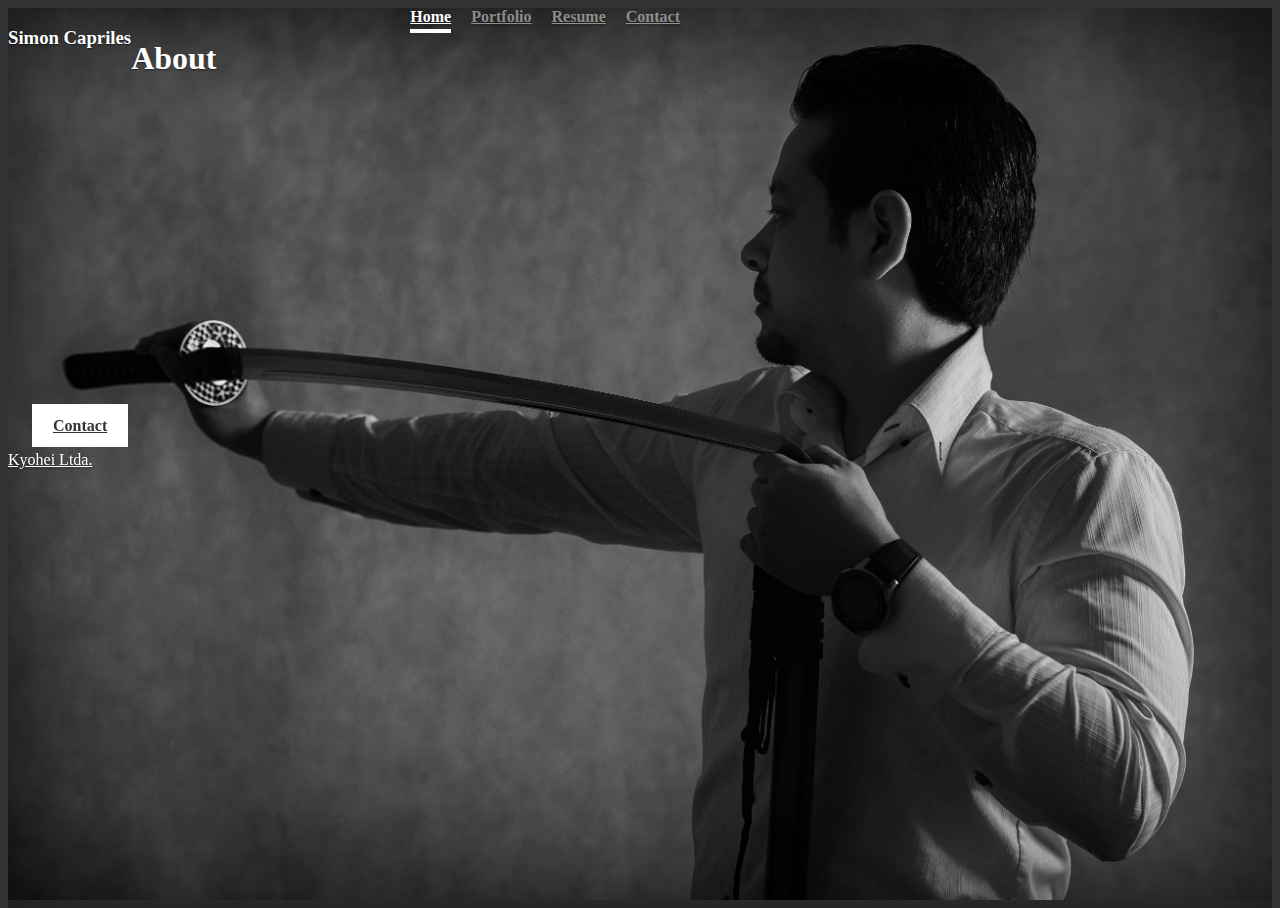
<file: index.html>
<!DOCTYPE html>
<html lang="en">
    <head>
        <meta charset="UTF-8">
        <meta name="viewport" content="width=device-width, initial-scale=1">
        <meta name="description" content="Simon Capriles´s web description">
        <meta name="author" content="Simon Capriles, Bootstrap and Fontawesome contributors">
        <title>Simon Capriles - About</title>
        <!--  Styles  -->
        <link href="https://cdn.jsdelivr.net/npm/bootstrap@5.0.1/dist/css/bootstrap.min.css" rel="stylesheet" integrity="sha384-+0n0xVW2eSR5OomGNYDnhzAbDsOXxcvSN1TPprVMTNDbiYZCxYbOOl7+AMvyTG2x" crossorigin="anonymous">
        <link href="static/css/cover.css" rel="stylesheet">
    </head>
    <body class="text-center" style="background: url(static/images/simon_home_cover.jpg) no-repeat center center fixed; background-size: cover;">
<!--        <img src="static/images/simon_home_cover.jpg" alt="Simon CV photo" height="100%" width="100%">-->
        <div class="cover-container d-flex w-100 h-100 p-3 mx-auto flex-column">
            <header class="masthead mb-auto">
                <div class="inner">
                    <h3 class="masthead-brand">Simon Capriles</h3>
                    <nav class="nav nav-masthead justify-content-center">
                        <a class="nav-link active" href="index.html">Home</a>
                        <a class="nav-link" href="portfolio.html">Portfolio</a>
                        <a class="nav-link" href="resume.html">Resume</a>
                        <a class="nav-link" href="contact.html">Contact</a>
                    </nav>
                </div>
            </header>
            <main role="main" class="inner cover">
                <h1 class="cover-heading">About</h1>
                <iframe width="560" height="315" src="https://www.youtube.com/embed/ab2WflD7vk0" title="YouTube video player" frameborder="0" allow="accelerometer; autoplay; clipboard-write; encrypted-media; gyroscope; picture-in-picture" allowfullscreen></iframe>                    <a href="contact.html" class="btn btn-lg btn-secondary">Contact</a>
                </p>
            </main>
            <footer class="mastfoot mt-auto">
                <div class="inner">
                    <a href="https://www.kyohei.bo" target="_blank">Kyohei Ltda.</a>
                </div>
            </footer>
        </div>
    </body>
</html>
</file>
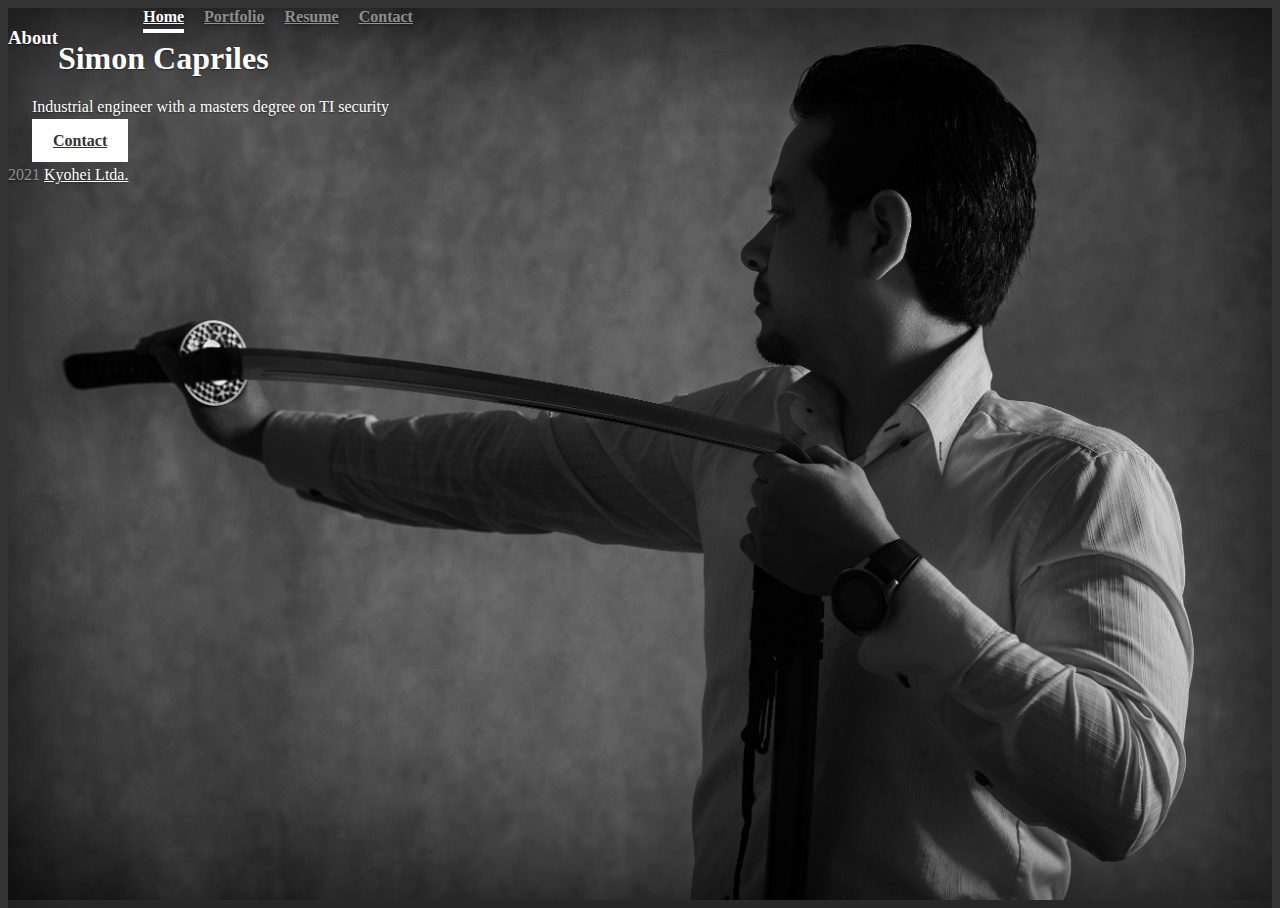
<file: about.html>
<!DOCTYPE html>
<html lang="en">
    <head>
        <meta charset="UTF-8">
        <meta name="description" content="Simon Capriles´s web description">
        <meta name="author" content="Simon Capriles and Bootstrap contributors">
        <title>Simon Capriles - About</title>
        <!--  Styles  -->
        <link href="https://cdn.jsdelivr.net/npm/bootstrap@5.0.1/dist/css/bootstrap.min.css" rel="stylesheet" integrity="sha384-+0n0xVW2eSR5OomGNYDnhzAbDsOXxcvSN1TPprVMTNDbiYZCxYbOOl7+AMvyTG2x" crossorigin="anonymous">
        <link href="static/css/cover.css" rel="stylesheet">
    </head>
    <body class="text-center" style="background: url(static/images/simon_home_cover.jpg) no-repeat center center fixed; background-size: cover;">
<!--        <img src="static/images/simon_home_cover.jpg" alt="Simon CV photo" height="100%" width="100%">-->
        <div class="cover-container d-flex w-100 h-100 p-3 mx-auto flex-column">
            <header class="masthead mb-auto">
                <div class="inner">
                    <h3 class="masthead-brand">About</h3>
                    <nav class="nav nav-masthead justify-content-center">
                        <a class="nav-link active" href="about.html">Home</a>
                        <a class="nav-link" href="portfolio.html">Portfolio</a>
                        <a class="nav-link" href="resume.html">Resume</a>
                        <a class="nav-link" href="contact.html">Contact</a>
                    </nav>
                </div>
            </header>
            <main role="main" class="inner cover">
                <h1 class="cover-heading">Simon Capriles</h1>
                <p class="lead">Industrial engineer with a masters degree on TI security</p>
                <p class="lead">
                    <a href="contact.html" class="btn btn-lg btn-secondary">Contact</a>
                </p>
            </main>
            <footer class="mastfoot mt-auto">
                <div class="inner">
                    <p>2021 <a href="https://kyohei.com.bo">Kyohei Ltda.</a></p>
                </div>
            </footer>
        </div>
    </body>
</html>
</file>
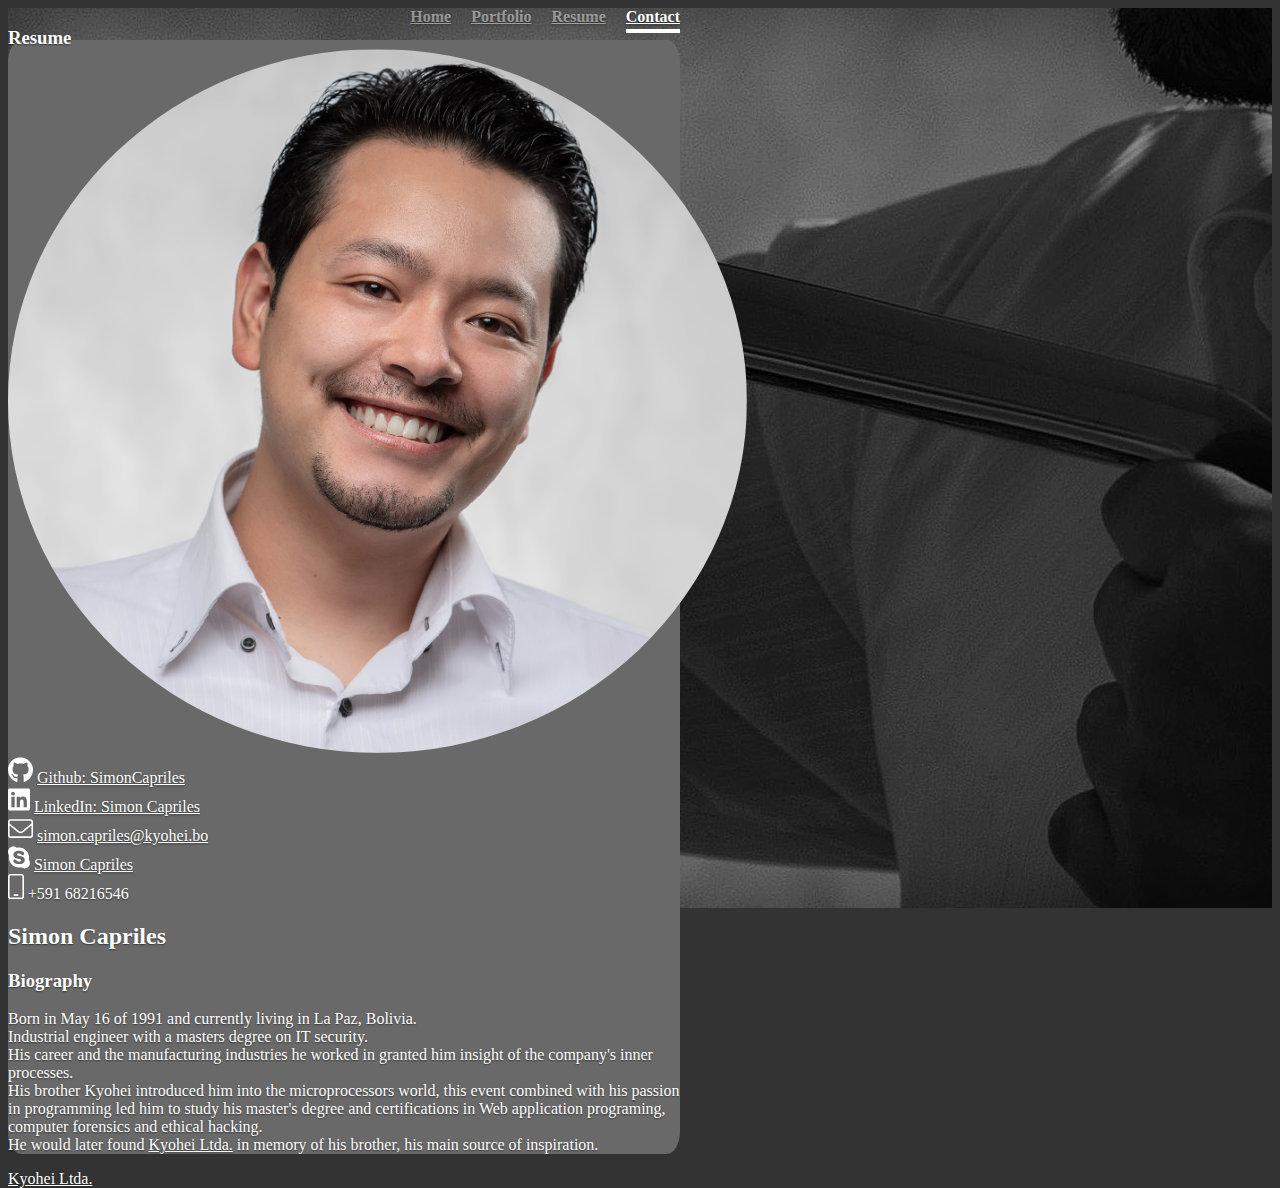
<file: contact.html>
<!DOCTYPE html>
<html lang="en">
<head>
    <meta charset="UTF-8">
    <meta name="viewport" content="width=device-width, initial-scale=1">
    <meta name="description" content="Simon Capriles´s web contact page">
    <meta name="author" content="Simon Capriles, Bootstrap and Fontawesome contributors">
    <title>Simon Capriles - Contact</title>
    <!--  Styles  -->
    <link href="https://cdn.jsdelivr.net/npm/bootstrap@5.0.1/dist/css/bootstrap.min.css" rel="stylesheet" integrity="sha384-+0n0xVW2eSR5OomGNYDnhzAbDsOXxcvSN1TPprVMTNDbiYZCxYbOOl7+AMvyTG2x" crossorigin="anonymous">
    <link href="static/css/cover.css" rel="stylesheet">
</head>
<body class="text-center" style="background: url(static/images/simon_home_cover.jpg) no-repeat center center fixed;">
    <div class="cover-container d-flex w-100 h-100 p-3 mx-auto flex-column">
        <header class="masthead mb-auto">
            <div class="inner">
                <h3 class="masthead-brand">Resume</h3>
                <nav class="nav nav-masthead justify-content-center">
                    <a class="nav-link" href="index.html">Home</a>
                    <a class="nav-link" href="portfolio.html">Portfolio</a>
                    <a class="nav-link" href="resume.html">Resume</a>
                    <a class="nav-link active" href="contact.html">Contact</a>
                </nav>
            </div>
        </header>
        <main>
            <div class="col-12">
                <div class="box shadow p-1" style="background-color: dimgray; border-radius: 2%;">
                    <div class="row">
                        <div class="col-12">
                            <div class="row">
                                <div class="col-6">
                                    <div class="p-3">
                                        <img style="border-radius: 50%;" src="static/images/SimonPresentacionXtrasmall3.png" alt="Simon CV photo" height="110%" width="110%">
                                    </div>
                                    <div class="p-1" style="text-align: left;">
                                        <img class="title-icon" width="25px;" height="auto;" src="static/icons/github-brands.svg" alt="" /> <a href="https://github.com/SimonCapriles">Github: SimonCapriles</a><br/>
                                        <img class="title-icon" width="auto;" height="25px;" src="static/icons/linkedin-brands.svg" alt="" /> <a href="https://www.linkedin.com/in/simon-capriles-1a83bbb2/">LinkedIn: Simon Capriles</a><br/>
                                        <img class="title-icon" width="25px;" height="auto;" src="static/icons/envelope-light.svg" alt="" /> <a href="mailto:simon.capriles@kyohei.bo">simon.capriles@kyohei.bo</a><br/>
                                        <img class="title-icon" width="auto;" height="25px;" src="static/icons/skype-brands.svg" alt="" /> <a href="skype:simon.capriles">Simon Capriles</a><br/>
                                        <img class="title-icon" width="auto;" height="25px;" src="static/icons/mobile-android-light.svg" alt="" /> +591 68216546<br/>
                                    </div>
                                </div>
                                <div class="col-6 pt-4">
                                    <div style="text-align: left;">
                                        <h2>Simon Capriles</h2>
                                        <h3>Biography</h3>
                                        <p>
                                            Born in May 16 of 1991 and currently living in La Paz, Bolivia.<br/>
                                            Industrial engineer with a masters degree on IT security.<br/>
                                            His career and the manufacturing industries he worked in granted him insight of the company's inner processes.<br/>
                                            His brother Kyohei introduced him into the microprocessors world, this event combined with his passion in programming led him to study his master's degree and certifications in Web application programing, computer forensics and ethical hacking.<br/>
                                            He would later found <a href="https://kyohei.bo">Kyohei Ltda.</a> in memory of his brother, his main source of inspiration.
                                        </p>
                                    </div>
                                </div>
                            </div>
                        </div>
                    </div>
                </div>
            </div>
        </main>
        <footer class="mastfoot mt-auto">
            <div class="inner">
                <a href="https://www.kyohei.bo" target="_blank">Kyohei Ltda.</a>
            </div>
        </footer>
    </div>
</body>
</html>
</file>
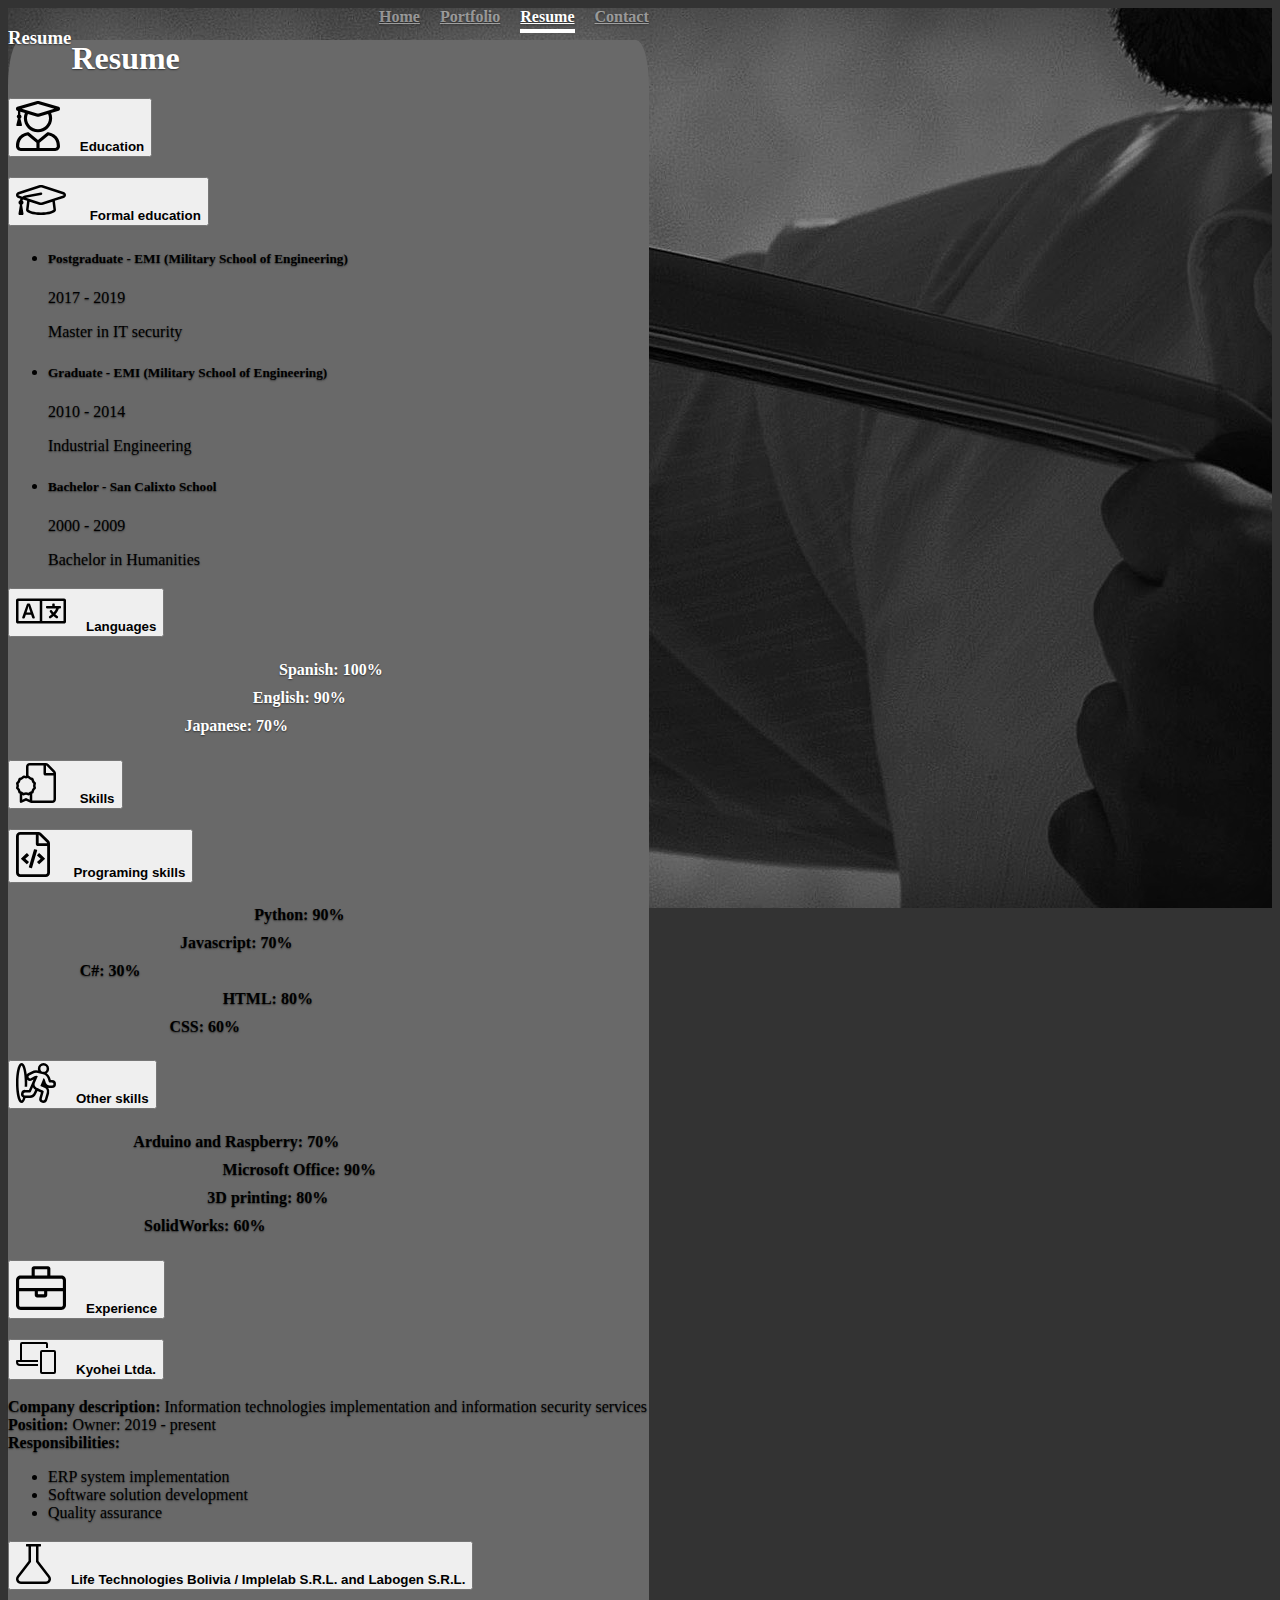
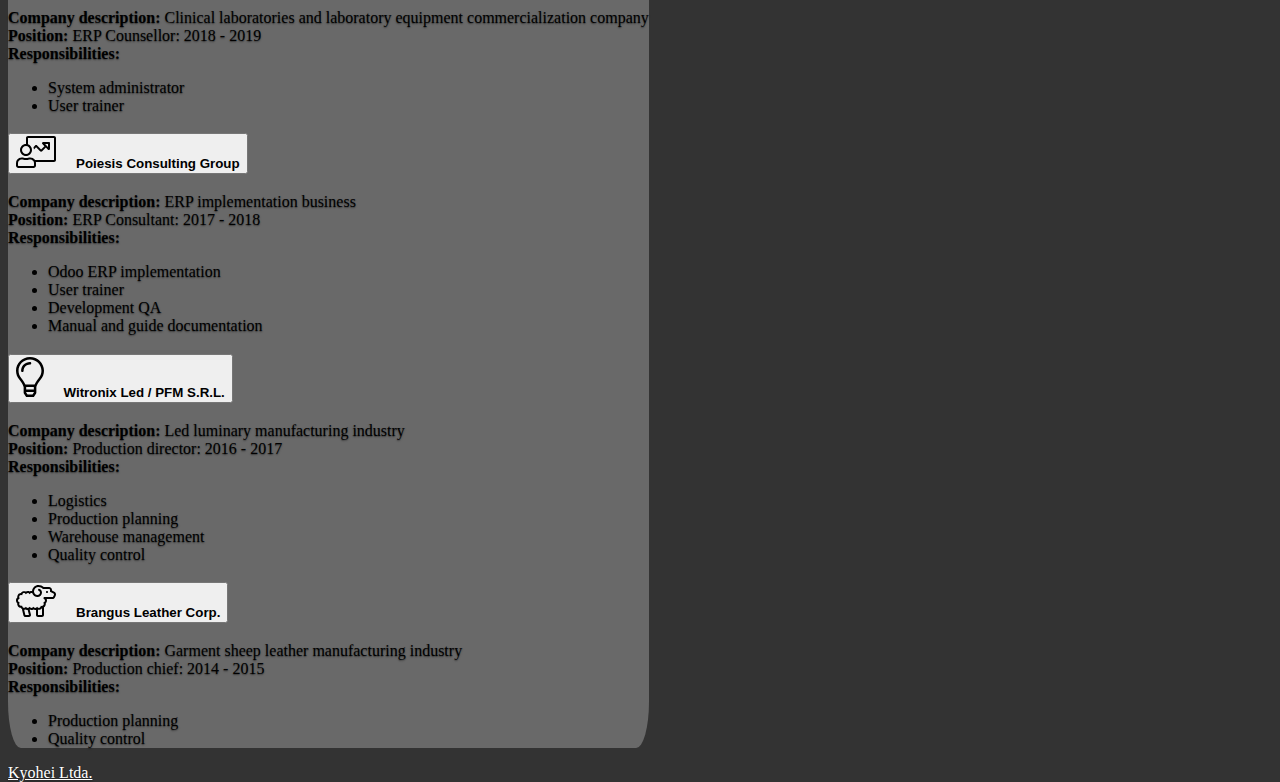
<file: resume.html>
<!DOCTYPE html>
<html lang="en">
    <head>
        <meta charset="UTF-8">
        <meta name="viewport" content="width=device-width, initial-scale=1">
        <meta name="description" content="Simon Capriles´s web resume">
        <meta name="author" content="Simon Capriles, Bootstrap and Fontawesome contributors">
        <title>Simon Capriles - Resume</title>
        <!--  Styles  -->
        <link href="https://cdn.jsdelivr.net/npm/bootstrap@5.0.1/dist/css/bootstrap.min.css" rel="stylesheet" integrity="sha384-+0n0xVW2eSR5OomGNYDnhzAbDsOXxcvSN1TPprVMTNDbiYZCxYbOOl7+AMvyTG2x" crossorigin="anonymous">
        <link href="static/css/cover.css" rel="stylesheet">
    </head>
    <body class="text-center" style="background: url(static/images/simon_home_cover.jpg) no-repeat center center fixed;">
        <div class="cover-container d-flex w-100 h-100 p-3 mx-auto flex-column">
            <header class="masthead mb-auto">
                <div class="inner">
                    <h3 class="masthead-brand">Resume</h3>
                    <nav class="nav nav-masthead justify-content-center">
                        <a class="nav-link" href="index.html">Home</a>
                        <a class="nav-link" href="portfolio.html">Portfolio</a>
                        <a class="nav-link active" href="resume.html">Resume</a>
                        <a class="nav-link" href="contact.html">Contact</a>
                    </nav>
                </div>
            </header>
            <main>
                <div class="col-12">
                    <div class="box shadow pb-0" style="background-color: dimgray; border-radius: 2%;">
                        <div class="pb-1">
                            <h1 class="title">Resume</h1>
                        </div>

                        <div class="pb-0">
                            <div class="row">
                                <div class="col-12">
                                    <div class="accordion" id="accordionResume">
                                        <div class="accordion-item">
                                            <h2 class="accordion-header" id="educationHeading">
                                                <button class="accordion-button collapsed" type="button" data-bs-toggle="collapse" data-bs-target="#collapseEducation" aria-expanded="true" aria-controls="collapseEducation">
                                                    <img class="title-icon" width="auto;" height="50px;" src="static/icons/user-graduate-light.svg" alt="" /><strong style="padding-left: 20px;">Education</strong>
                                                </button>
                                            </h2>
                                            <div id="collapseEducation" class="accordion-collapse collapse" aria-labelledby="educationHeading" data-bs-parent="#accordionResume">
                                                <div class="accordion-body">
                                                    <div class="accordion" id="accordionEducation">
                                                        <div class="accordion-item">
                                                            <!-- Formal education -->
                                                            <h3 class="accordion-header" id="formalHeading">
                                                                <button class="accordion-button collapsed" type="button" data-bs-toggle="collapse" data-bs-target="#collapseFormalEducation" aria-expanded="true" aria-controls="collapseFormalEducation">
                                                                    <img class="title-icon" width="50px" height="auto" src="static/icons/graduation-cap-light.svg" alt="" /> <strong style="padding-left: 20px;">Formal education</strong>
                                                                </button>
                                                            </h3>
                                                            <div id="collapseFormalEducation" class="accordion-collapse collapse" aria-labelledby="formalHeading" data-bs-parent="#accordionEducation">
                                                                <div class="accordion-body" style="text-align: left; color: black;">
                                                                    <ul style="text-align: left; color: black;">
                                                                        <li>
                                                                            <h5 class="title">Postgraduate - EMI (Military School of Engineering)</h5>
                                                                            <span>2017 - 2019</span>
                                                                            <p>Master in IT security</p>
                                                                        </li>
                                                                        <li>
                                                                            <h5 class="title">Graduate - EMI (Military School of Engineering)</h5>
                                                                            <span>2010 - 2014</span>
                                                                            <p>Industrial Engineering</p>
                                                                        </li>
                                                                        <li>
                                                                            <h5 class="title">Bachelor - San Calixto School</h5>
                                                                            <span>2000 - 2009</span>
                                                                            <p>Bachelor in Humanities</p>
                                                                        </li>
                                                                    </ul>
                                                                </div>
                                                            </div>
                                                        </div>
                                                        <div class="accordion-item">
                                                            <!-- Languages -->
                                                            <h3 class="accordion-header" id="languagesHeading">
                                                                <button class="accordion-button collapsed" type="button" data-bs-toggle="collapse" data-bs-target="#collapseLanguages" aria-expanded="true" aria-controls="collapseLanguages">
                                                                    <img class="title-icon" width="50px" height="auto" src="static/icons/language-light.svg" alt="" /><strong style="padding-left: 20px;">Languages</strong>
                                                                </button>
                                                            </h3>
                                                            <div id="collapseLanguages" class="accordion-collapse collapse" aria-labelledby="languagesHeading" data-bs-parent="#accordionEducation">
                                                                <div class="accordion-body">
                                                                    <div style="padding:5px;">
                                                                        <div class="progress">
                                                                            <div class="progress-bar progress-bar-striped progress-bar-animated" role="progressbar" style="width: 100%;" aria-valuenow="100" aria-valuemin="0" aria-valuemax="100">
                                                                                <div class="progress-text" style="text-align: center; padding-left: 5px; font-weight: bold;"><span>Spanish: 100%</span></div>
                                                                            </div>
                                                                        </div>
                                                                    </div>
                                                                    <div style="padding: 5px;">
                                                                        <div class="progress">
                                                                            <div class="progress-bar progress-bar-striped progress-bar-animated" role="progressbar" style="width: 90%;" aria-valuenow="90" aria-valuemin="0" aria-valuemax="100">
                                                                                <div class="progress-text" style="text-align: center; padding-left: 5px; font-weight: bold;"><span>English: 90%</span></div>
                                                                            </div>
                                                                        </div>
                                                                    </div>
                                                                    <div style="padding: 5px;">
                                                                        <div class="progress">
                                                                            <div class="progress-bar progress-bar-striped progress-bar-animated" role="progressbar" style="width: 70%;" aria-valuenow="70" aria-valuemin="0" aria-valuemax="100">
                                                                                <div class="progress-text" style="text-align: center; padding-left: 5px; font-weight: bold;"><span>Japanese: 70%</span></div>
                                                                            </div>
                                                                        </div>
                                                                    </div>
                                                                </div>
                                                            </div>
                                                        </div>
                                                        <div class="accordion-item">
                                                            <!-- Skills -->
                                                            <div class="accordion" id="accordionResumeSkills">
                                                                <div class="accordion-item">
                                                                    <h2 class="accordion-header" id="skillsHeading">
                                                                        <button class="accordion-button collapsed" type="button" data-bs-toggle="collapse" data-bs-target="#collapseSkills" aria-expanded="true" aria-controls="collapseSkills">
                                                                            <img class="title-icon" width="auto" height="40px" src="static/icons/file-certificate-light.svg" alt="" /> <strong style="padding-left: 20px;">Skills</strong>
                                                                        </button>
                                                                    </h2>
                                                                    <div id="collapseSkills" class="accordion-collapse collapse" aria-labelledby="skillsHeading" data-bs-parent="#accordionResumeSkills">
                                                                        <div class="accordion-body" style="text-align: left; color: black;">
                                                                            <div class="accordion" id="accordionSkills">
                                                                                <div class="accordion-item">
                                                                                    <!-- Programing Skills -->
                                                                                    <h3 class="accordion-header" id="programingSkillsHeading">
                                                                                        <button class="accordion-button collapsed" type="button" data-bs-toggle="collapse" data-bs-target="#collapseProgramingSkills" aria-expanded="true" aria-controls="collapseProgramingSkills">
                                                                                            <img class="title-icon" width="auto" height="45px" src="static/icons/file-code-light.svg" alt="" /> <strong style="padding-left: 20px;">Programing skills</strong>
                                                                                        </button>
                                                                                    </h3>
                                                                                    <div id="collapseProgramingSkills" class="accordion-collapse collapse" aria-labelledby="programingSkillsHeading" data-bs-parent="#accordionEducation">
                                                                                        <div class="accordion-body" style="text-align: left; color: black;">
                                                                                            <div style="padding:5px;">
                                                                                                <div class="progress">
                                                                                                    <div class="progress-bar progress-bar-striped progress-bar-animated" role="progressbar" style="width: 90%;" aria-valuenow="90" aria-valuemin="0" aria-valuemax="100">
                                                                                                        <div class="progress-text" style="text-align: center; padding-left: 5px; font-weight: bold;"><span>Python: 90%</span></div>
                                                                                                    </div>
                                                                                                </div>
                                                                                            </div>
                                                                                            <div style="padding:5px;">
                                                                                                <div class="progress">
                                                                                                    <div class="progress-bar progress-bar-striped progress-bar-animated" role="progressbar" style="width: 70%;" aria-valuenow="70" aria-valuemin="0" aria-valuemax="100">
                                                                                                        <div class="progress-text" style="text-align: center; padding-left: 5px; font-weight: bold;"><span>Javascript: 70%</span></div>
                                                                                                    </div>
                                                                                                </div>
                                                                                            </div>
                                                                                            <div style="padding:5px;">
                                                                                                <div class="progress">
                                                                                                    <div class="progress-bar progress-bar-striped progress-bar-animated" role="progressbar" style="width: 30%;" aria-valuenow="30" aria-valuemin="0" aria-valuemax="100">
                                                                                                        <div class="progress-text" style="text-align: center; padding-left: 5px; font-weight: bold;"><span>C#: 30%</span></div>
                                                                                                    </div>
                                                                                                </div>
                                                                                            </div>
                                                                                            <div style="padding:5px;">
                                                                                                <div class="progress">
                                                                                                    <div class="progress-bar progress-bar-striped progress-bar-animated" role="progressbar" style="width: 80%;" aria-valuenow="80" aria-valuemin="0" aria-valuemax="100">
                                                                                                        <div class="progress-text" style="text-align: center; padding-left: 5px; font-weight: bold;"><span>HTML: 80%</span></div>
                                                                                                    </div>
                                                                                                </div>
                                                                                            </div>
                                                                                            <div style="padding:5px;">
                                                                                                <div class="progress">
                                                                                                    <div class="progress-bar progress-bar-striped progress-bar-animated" role="progressbar" style="width: 60%;" aria-valuenow="60" aria-valuemin="0" aria-valuemax="100">
                                                                                                        <div class="progress-text" style="text-align: center; padding-left: 5px; font-weight: bold;"><span>CSS: 60%</span></div>
                                                                                                    </div>
                                                                                                </div>
                                                                                            </div>
                                                                                        </div>
                                                                                    </div>
                                                                                </div>
                                                                                <div class="accordion-item">
                                                                                    <!-- Other Skills -->
                                                                                    <h3 class="accordion-header" id="otherSkillsHeading">
                                                                                        <button class="accordion-button collapsed" type="button" data-bs-toggle="collapse" data-bs-target="#collapseOtherSkills" aria-expanded="true" aria-controls="collapseOtherSkills">
                                                                                            <img class="title-icon" width="auto" height="40px" src="static/icons/portal-exit-light.svg" alt="" /><strong style="padding-left: 20px;">Other skills</strong>
                                                                                        </button>
                                                                                    </h3>
                                                                                    <div id="collapseOtherSkills" class="accordion-collapse collapse" aria-labelledby="otherSkillsHeading" data-bs-parent="#accordionEducation">
                                                                                        <div class="accordion-body" style="text-align: left; color: black;">
                                                                                            <div style="padding:5px;">
                                                                                                <div class="progress">
                                                                                                    <div class="progress-bar progress-bar-striped progress-bar-animated" role="progressbar" style="width: 70%;" aria-valuenow="70" aria-valuemin="0" aria-valuemax="100">
                                                                                                        <div class="progress-text" style="text-align: center; padding-left: 5px; font-weight: bold;"><span>Arduino and Raspberry: 70%</span></div>
                                                                                                    </div>
                                                                                                </div>
                                                                                            </div>
                                                                                            <div style="padding:5px;">
                                                                                                <div class="progress">
                                                                                                    <div class="progress-bar progress-bar-striped progress-bar-animated" role="progressbar" style="width: 90%;" aria-valuenow="90" aria-valuemin="0" aria-valuemax="100">
                                                                                                        <div class="progress-text" style="text-align: center; padding-left: 5px; font-weight: bold;"><span>Microsoft Office: 90%</span></div>
                                                                                                    </div>
                                                                                                </div>
                                                                                            </div>
                                                                                            <div style="padding:5px;">
                                                                                                <div class="progress">
                                                                                                    <div class="progress-bar progress-bar-striped progress-bar-animated" role="progressbar" style="width: 80%;" aria-valuenow="80" aria-valuemin="0" aria-valuemax="100">
                                                                                                        <div class="progress-text" style="text-align: center; padding-left: 5px; font-weight: bold;"><span>3D printing: 80%</span></div>
                                                                                                    </div>
                                                                                                </div>
                                                                                            </div>
                                                                                            <div style="padding:5px;">
                                                                                                <div class="progress">
                                                                                                    <div class="progress-bar progress-bar-striped progress-bar-animated" role="progressbar" style="width: 60%;" aria-valuenow="60" aria-valuemin="0" aria-valuemax="100">
                                                                                                        <div class="progress-text" style="text-align: center; padding-left: 5px; font-weight: bold;"><span>SolidWorks: 60%</span></div>
                                                                                                    </div>
                                                                                                </div>
                                                                                            </div>
                                                                                        </div>
                                                                                    </div>
                                                                                </div>
                                                                            </div>
                                                                        </div>
                                                                    </div>
                                                                </div>
                                                            </div>
                                                        </div>
                                                    </div>

                                                </div>
                                            </div>
                                        </div>
                                        <div class="accordion-item">
                                            <h2 class="accordion-header" id="experienceHeading">
                                                <button class="accordion-button collapsed" type="button" data-bs-toggle="collapse" data-bs-target="#collapseExperience" aria-expanded="false" aria-controls="collapseExperience">
                                                    <img class="title-icon" width="50px;" height="auto;" src="static/icons/briefcase-light.svg" alt="" /><strong style="padding-left: 20px;">Experience</strong>
                                                </button>
                                            </h2>
                                            <div id="collapseExperience" class="accordion-collapse collapse" aria-labelledby="experienceHeading" data-bs-parent="#accordionResume">
                                                <div class="accordion-body">
                                                    <div class="accordion" id="accordionJobs">
                                                        <div class="accordion-item">
                                                            <!-- Fifth Job -->
                                                            <h3 class="accordion-header" id="fifthJobHeading">
                                                                <button class="accordion-button collapsed" type="button" data-bs-toggle="collapse" data-bs-target="#collapseFifthJob" aria-expanded="false" aria-controls="collapseFifthJob">
                                                                    <img class="title-icon" width="40px;" height="auto" src="static/icons/phone-laptop-light.svg" alt="" /><strong style="padding-left: 20px;">Kyohei Ltda.</strong>
                                                                </button>
                                                            </h3>

                                                            <div id="collapseFifthJob" class="accordion-collapse collapse" aria-labelledby="fifthJobHeading" data-bs-parent="#accordionJobs">
                                                                <div class="accordion-body" style="text-align: left; color: black;">
                                                                    <strong>Company description:</strong> Information technologies implementation and information security services<br/>
                                                                    <strong>Position:</strong> Owner: 2019 - present<br/>
                                                                    <strong>Responsibilities:</strong>
                                                                    <ul>
                                                                        <li>ERP system implementation</li>
                                                                        <li>Software solution development</li>
                                                                        <li>Quality assurance</li>
                                                                    </ul>
                                                                </div>
                                                            </div>
                                                        </div>
                                                        <div class="accordion-item">
                                                            <!-- Fourth Job -->
                                                            <h3 class="accordion-header" id="fourthJobHeading">
                                                                <button class="accordion-button collapsed" type="button" data-bs-toggle="collapse" data-bs-target="#collapseFourthJob" aria-expanded="false" aria-controls="collapseFourthJob">
                                                                    <img class="title-icon" width="auto" height="40px;" src="static/icons/flask-light.svg" alt="" /><strong style="padding-left: 20px;">Life Technologies Bolivia / Implelab S.R.L. and Labogen S.R.L.</strong>
                                                                </button>
                                                            </h3>

                                                            <div id="collapseFourthJob" class="accordion-collapse collapse" aria-labelledby="fourthJobHeading" data-bs-parent="#accordionJobs">
                                                                <div class="accordion-body" style="text-align: left; color: black;">
                                                                    <strong>Company description:</strong> Clinical laboratories and laboratory equipment commercialization company<br/>
                                                                    <strong>Position:</strong> ERP Counsellor: 2018 - 2019<br/>
                                                                    <strong>Responsibilities:</strong>
                                                                    <ul>
                                                                        <li>System administrator</li>
                                                                        <li>User trainer</li>
                                                                    </ul>
                                                                </div>
                                                            </div>
                                                        </div>
                                                        <div class="accordion-item">
                                                            <!-- Third Job -->
                                                            <h3 class="accordion-header" id="thirdJobHeading">
                                                                <button class="accordion-button collapsed" type="button" data-bs-toggle="collapse" data-bs-target="#collapseThirdJob" aria-expanded="false" aria-controls="collapseThirdJob">
                                                                    <img class="title-icon" width="40px;" height="auto" src="static/icons/user-chart-light.svg" alt="" /><strong style="padding-left: 20px;">Poiesis Consulting Group</strong>
                                                                </button>
                                                            </h3>

                                                            <div id="collapseThirdJob" class="accordion-collapse collapse" aria-labelledby="thirdJobHeading" data-bs-parent="#accordionJobs">
                                                                <div class="accordion-body" style="text-align: left; color: black;">
                                                                    <strong>Company description:</strong> ERP implementation business<br/>
                                                                    <strong>Position:</strong> ERP Consultant: 2017 - 2018<br/>
                                                                    <strong>Responsibilities:</strong>
                                                                    <ul>
                                                                        <li>Odoo ERP implementation</li>
                                                                        <li>User trainer</li>
                                                                        <li>Development QA</li>
                                                                        <li>Manual and guide documentation</li>
                                                                    </ul>
                                                                </div>
                                                            </div>
                                                        </div>
                                                        <div class="accordion-item">
                                                            <!-- Second Job -->
                                                            <h3 class="accordion-header" id="secondJobHeading">
                                                                <button class="accordion-button collapsed" type="button" data-bs-toggle="collapse" data-bs-target="#collapseSecondJob" aria-expanded="false" aria-controls="collapseSecondJob">
                                                                    <img class="title-icon" width="auto" height="40px;" src="static/icons/lightbulb-light.svg" alt="" /><strong style="padding-left: 20px;">Witronix Led / PFM S.R.L.</strong>
                                                                </button>
                                                            </h3>

                                                            <div id="collapseSecondJob" class="accordion-collapse collapse" aria-labelledby="secondJobHeading" data-bs-parent="#accordionJobs">
                                                                <div class="accordion-body" style="text-align: left; color: black;">
                                                                    <strong>Company description:</strong> Led luminary manufacturing industry<br/>
                                                                    <strong>Position:</strong> Production director: 2016 - 2017<br/>
                                                                    <strong>Responsibilities:</strong>
                                                                    <ul>
                                                                        <li>Logistics</li>
                                                                        <li>Production planning</li>
                                                                        <li>Warehouse management</li>
                                                                        <li>Quality control</li>
                                                                    </ul>
                                                                </div>
                                                            </div>
                                                        </div>
                                                        <div class="accordion-item">
                                                            <!-- First Job -->
                                                            <h3 class="accordion-header" id="firstJobHeading">
                                                                <button class="accordion-button collapsed" type="button" data-bs-toggle="collapse" data-bs-target="#collapseFirstJob" aria-expanded="false" aria-controls="collapseFirstJob">
                                                                    <img class="title-icon" width="40px;" height="auto" src="static/icons/ram-light.svg" alt="" /><strong style="padding-left: 20px;">Brangus Leather Corp.</strong>
                                                                </button>
                                                            </h3>
                                                            <div id="collapseFirstJob" class="accordion-collapse collapse" aria-labelledby="firstJobHeading" data-bs-parent="#accordionJobs">
                                                                <div class="accordion-body" style="text-align: left; color: black;">
                                                                    <strong>Company description:</strong> Garment sheep leather manufacturing industry<br/>
                                                                    <strong>Position:</strong> Production chief: 2014 - 2015<br/>
                                                                    <strong>Responsibilities:</strong>
                                                                    <ul>
                                                                        <li>Production planning</li>
                                                                        <li>Quality control</li>
                                                                    </ul>
                                                                </div>
                                                            </div>
                                                        </div>
                                                    </div>
                                                </div>
                                            </div>
                                        </div>
                                    </div>
                                </div>
                            </div>
                        </div>
                    </div>
                </div>
            </main>
            <footer class="mastfoot mt-auto">
                <div class="inner">
                    <a href="https://www.kyohei.bo" target="_blank">Kyohei Ltda.</a>
                </div>
            </footer>
        </div>
        <script src="https://cdn.jsdelivr.net/npm/bootstrap@5.0.1/dist/js/bootstrap.bundle.min.js" integrity="sha384-gtEjrD/SeCtmISkJkNUaaKMoLD0//ElJ19smozuHV6z3Iehds+3Ulb9Bn9Plx0x4" crossorigin="anonymous"></script>
    </body>
</html>
</file>
<file: static/css/cover.css>
/*
 * Globals
 */

/* Links */
a,
a:focus,
a:hover {
    color: #fff;
}

/* Custom default button */
.btn-secondary,
.btn-secondary:hover,
.btn-secondary:focus {
    color: #333;
    text-shadow: none; /* Prevent inheritance from `body` */
    background-color: #fff;
    border: .05rem solid #fff;
}


/*
 * Base structure
 */

html,
body {
    height: 100%;
    background-color: #333;
}

body {
    display: -ms-flexbox;
    display: flex;
    color: #fff;
    text-shadow: 0 .05rem .1rem rgba(0, 0, 0, .5);
    box-shadow: inset 0 0 5rem rgba(0, 0, 0, .5);
    background: url(../images/simon_home_cover.jpg) no-repeat center center fixed;
    -webkit-background-size: cover;
    -moz-background-size: cover;
    background-size: cover;
    -o-background-size: cover;

}

.cover-container {
    max-width: 42em;
}


/*
 * Header
 */
.masthead {
    margin-bottom: 2rem;
}

.masthead-brand {
    margin-bottom: 0;
}

.nav-masthead .nav-link {
    padding: .25rem 0;
    font-weight: 700;
    color: rgba(255, 255, 255, .5);
    background-color: transparent;
    border-bottom: .25rem solid transparent;
}

.nav-masthead .nav-link:hover,
.nav-masthead .nav-link:focus {
    border-bottom-color: rgba(255, 255, 255, .25);
}

.nav-masthead .nav-link + .nav-link {
    margin-left: 1rem;
}

.nav-masthead .active {
    color: #fff;
    border-bottom-color: #fff;
}

@media (min-width: 48em) {
    .masthead-brand {
        float: left;
    }
    .nav-masthead {
        float: right;
    }
}


/*
 * Cover
 */
.cover {
    padding: 0 1.5rem;
}
.cover .btn-lg {
    padding: .75rem 1.25rem;
    font-weight: 700;
}


/*
 * Footer
 */
.mastfoot {
    color: rgba(255, 255, 255, .5);
}

/*
 * Tables
 */

td.description{
    width: 40%;
    text-align: left;
    padding-top: 2em;
}
img.gifs{
    width: 100%
}
</file>
